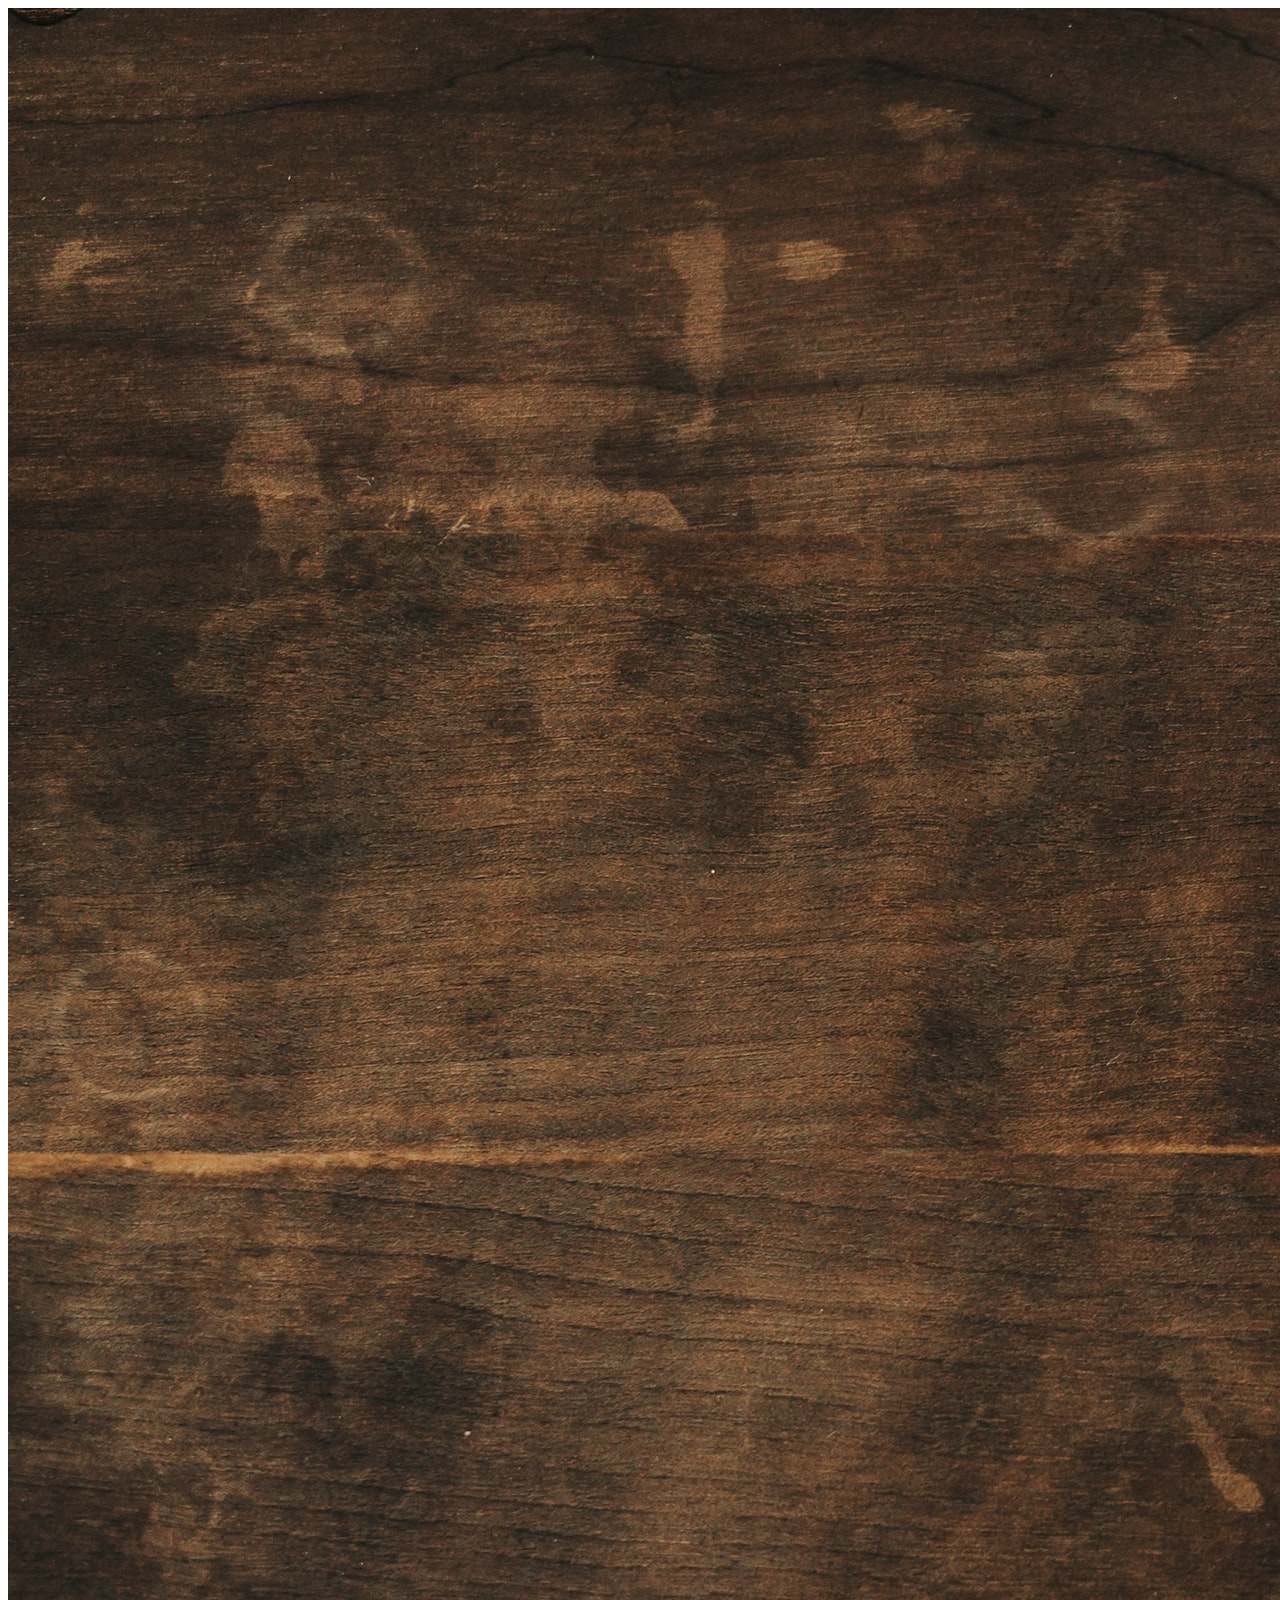
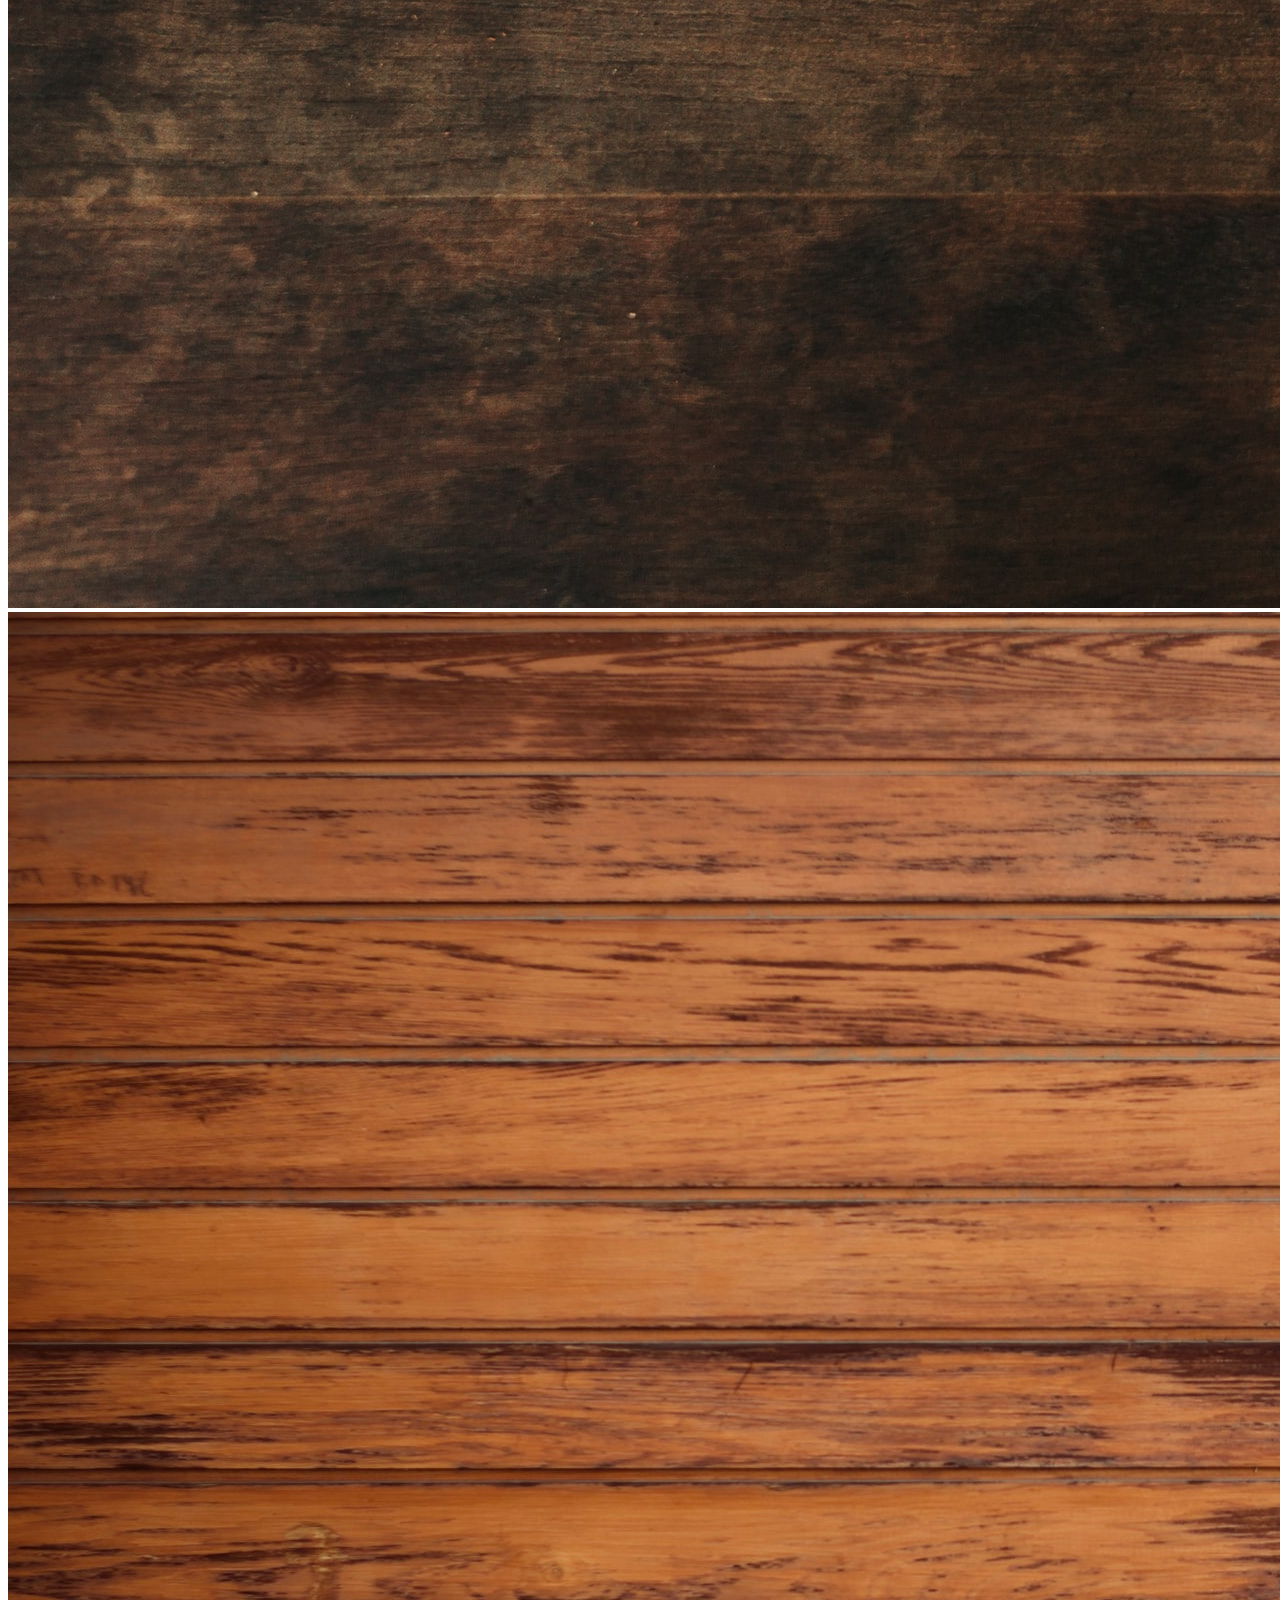
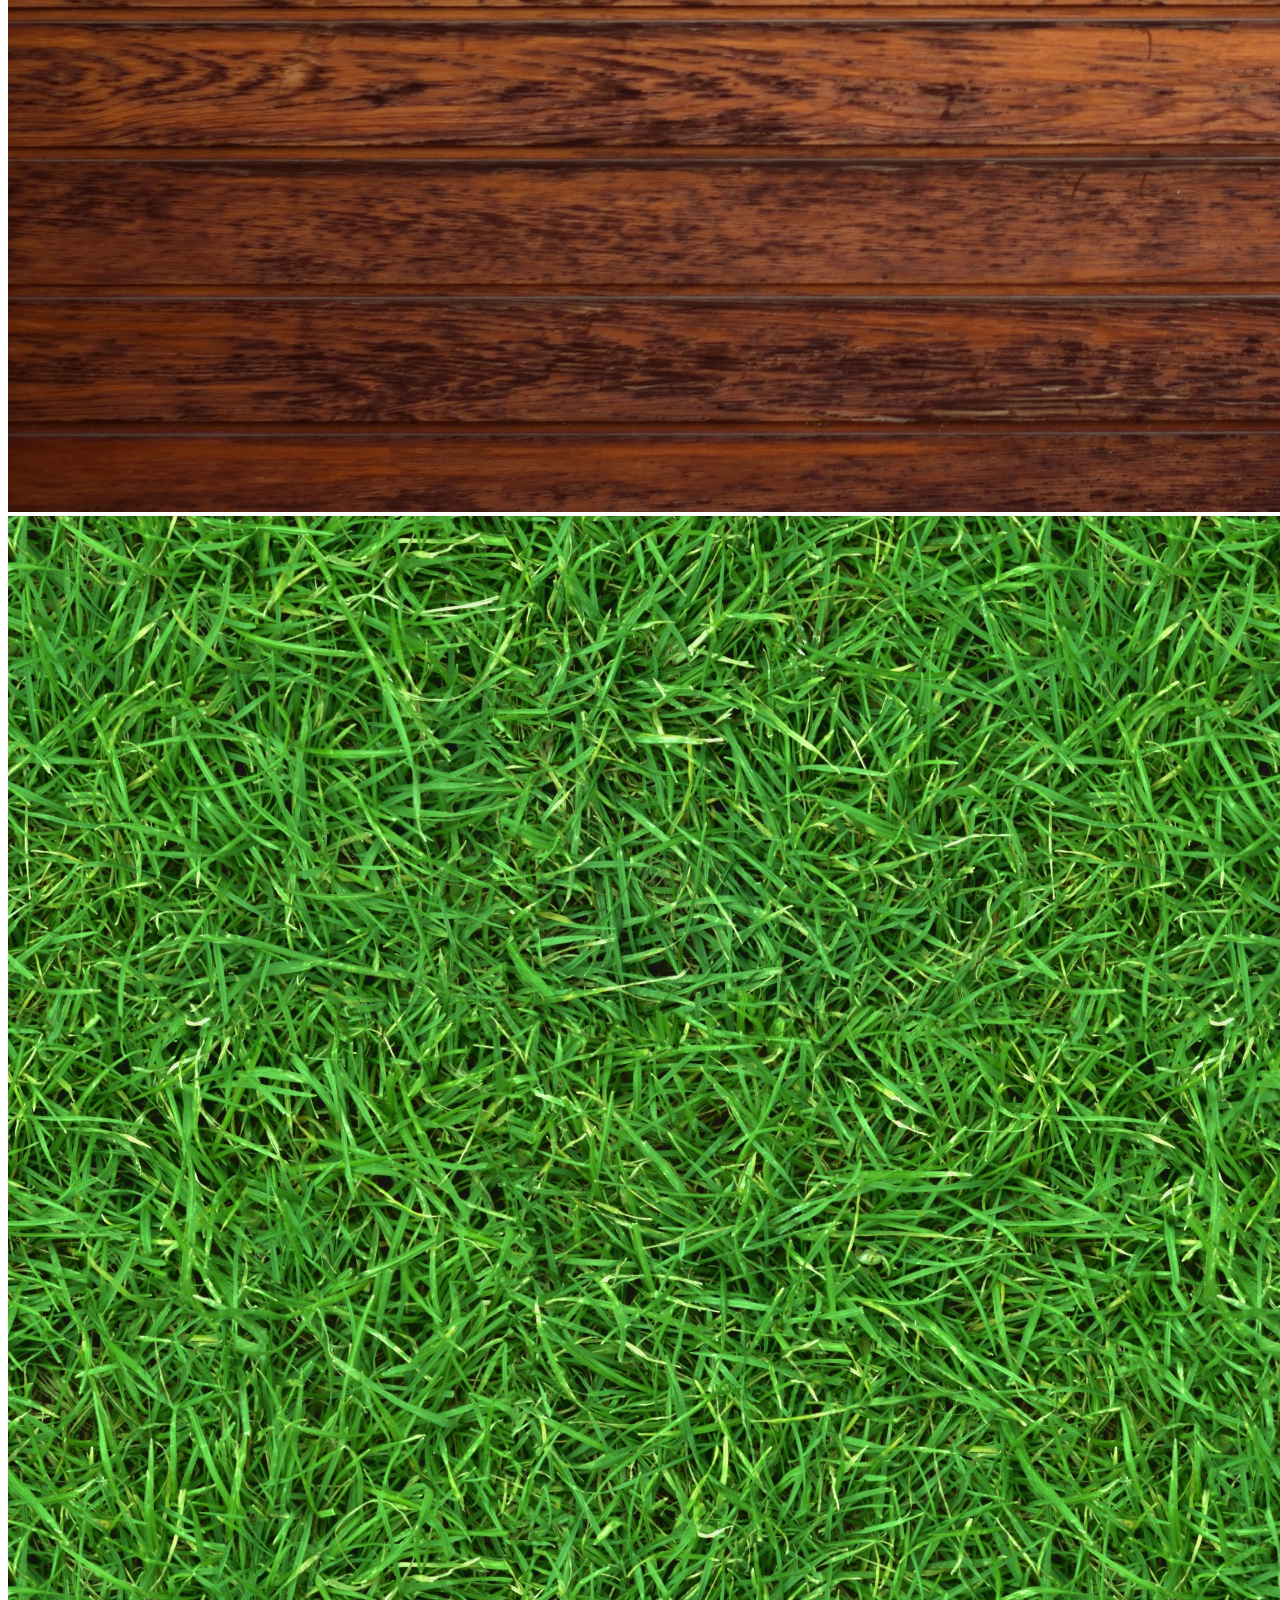
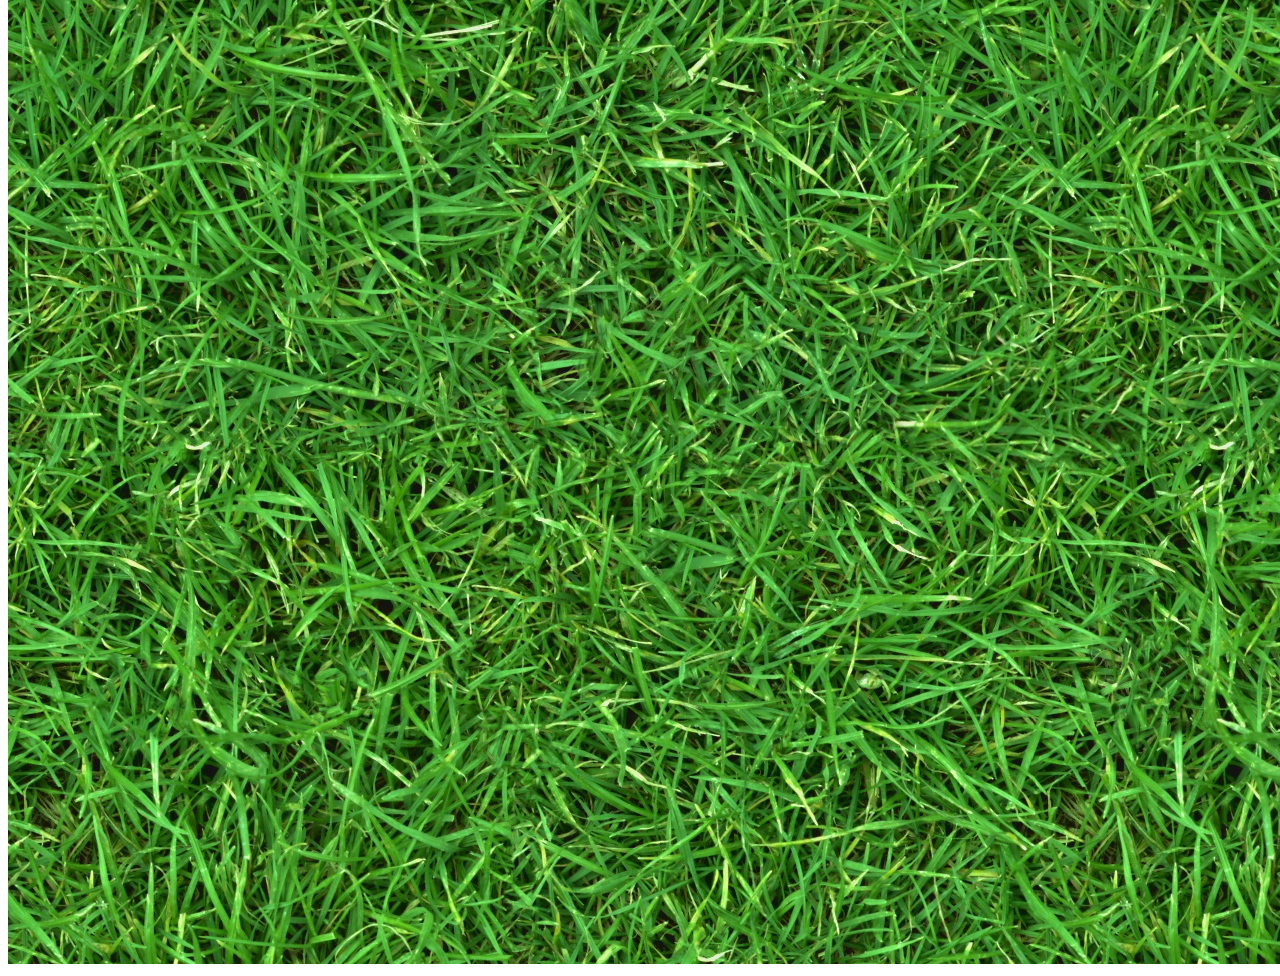
<file: 04Animation/index.html>
<!DOCTYPE html>
<html>
  <head>
    <meta charset="utf-8">
    <title>Hello, WebVR! • A-Frame</title>
    <meta name="viewport" content="width=device-width">
    <script src="https://aframe.io/releases/1.0.4/aframe.min.js"></script>
    <script src="scripts/main.js" defer></script>
  </head>
  <body>
    <a-scene background="color: #333333">
      <a-assets>
          <img id="wood" src="images/wood.jpg" />
          <img id="wood2" src="images/wood2.jpg" />
          <img id="grass" src="images/grass.jpg" />
      </a-assets>
      <a-box id="myBox" 
        position="-1 1 -3"
        rotation="0 45 0" 
        width="3" 
        height="1" 
        depth="1" 
        material="src: #wood"
        shadow 
        animation="property: rotation; 
                   to: 70 460 90; 
                   dur: 3000; 
                   easing: linear; 
                   loop: true;" >
      </a-box>

      <a-box id="myOtherBox" 
        position="2 1 -3" 
        rotation="15 45 30" 
        width="3" 
        height="1" 
        depth="1" 
        material="src: #wood2"
        shadow>  
      </a-box>

      <a-plane id="ground"
        position="0 0 -4" 
        rotation="-90 0 0" 
        width="100" 
        height="100" 
        color="#7BC8A4" 
        material="src: #grass; repeat: 10 10"
        shadow>
      </a-plane> 
    </a-scene>
  </body>
</html>
</file>
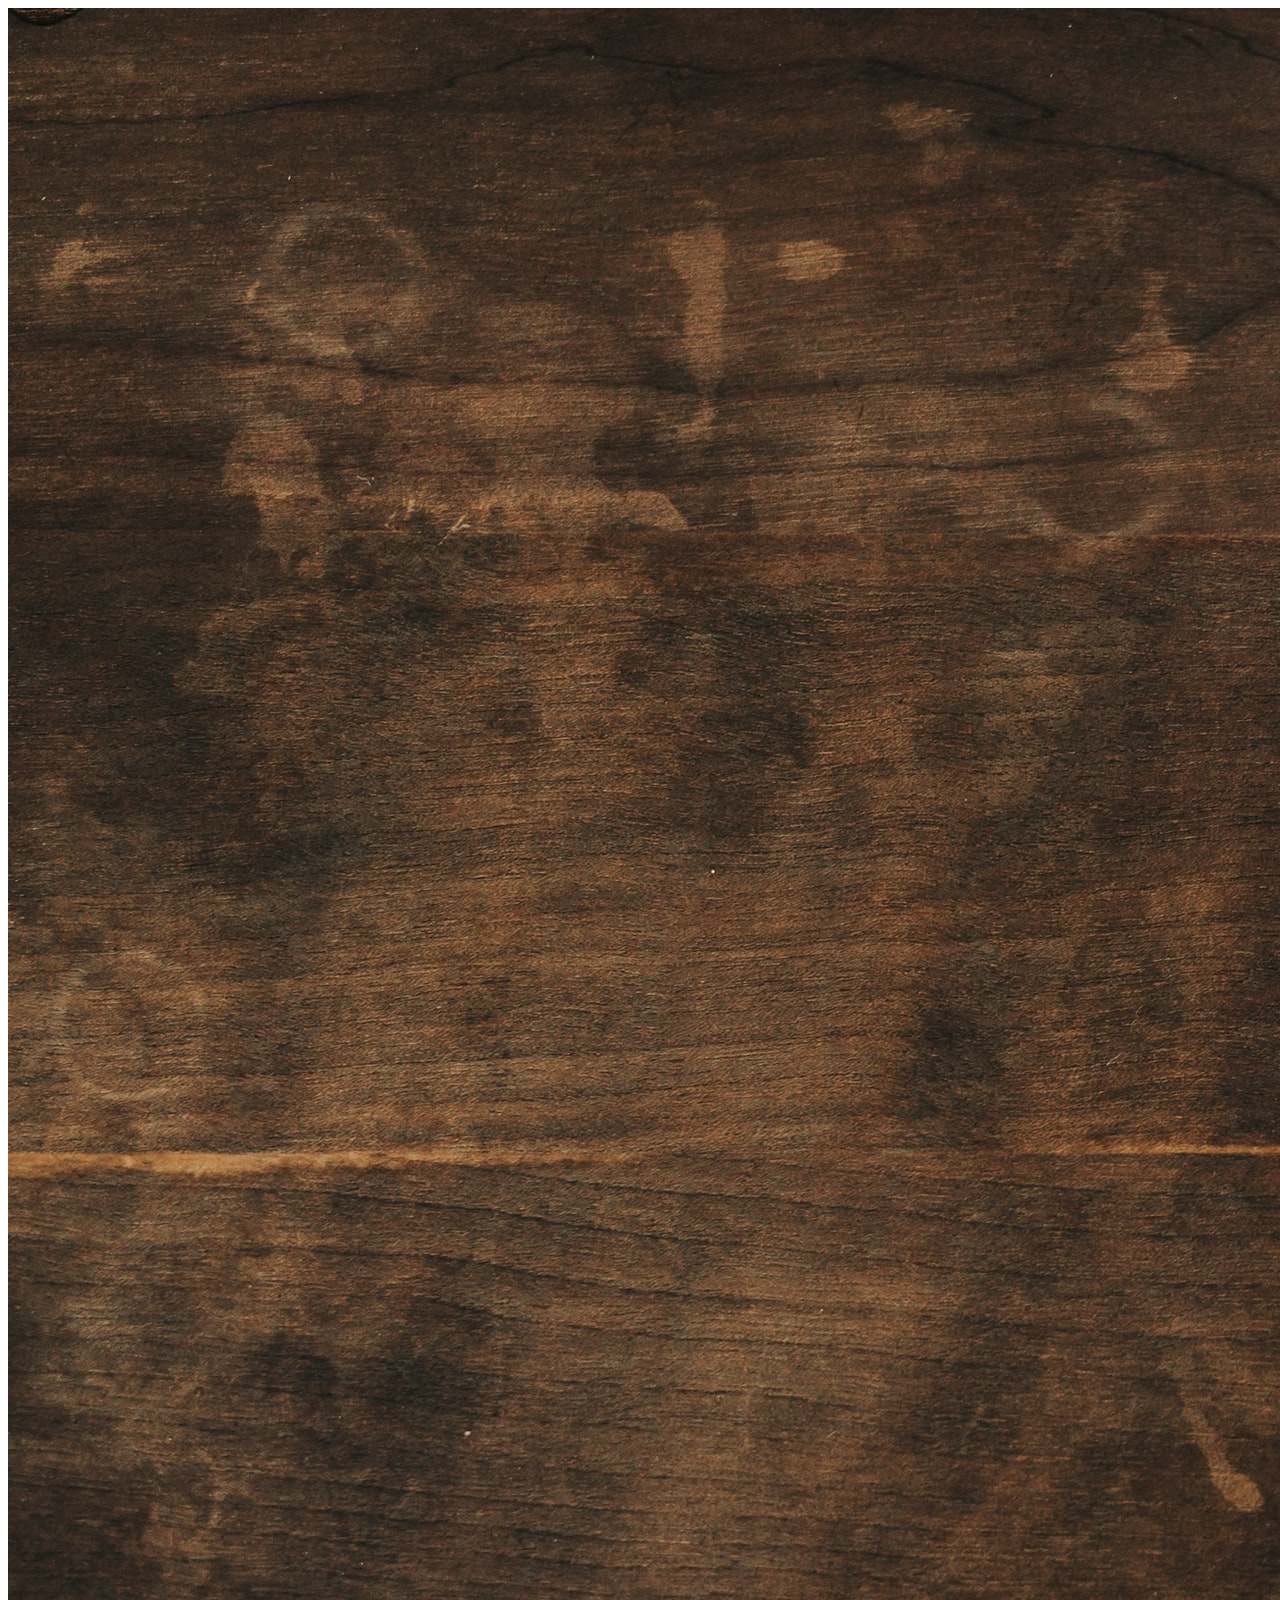
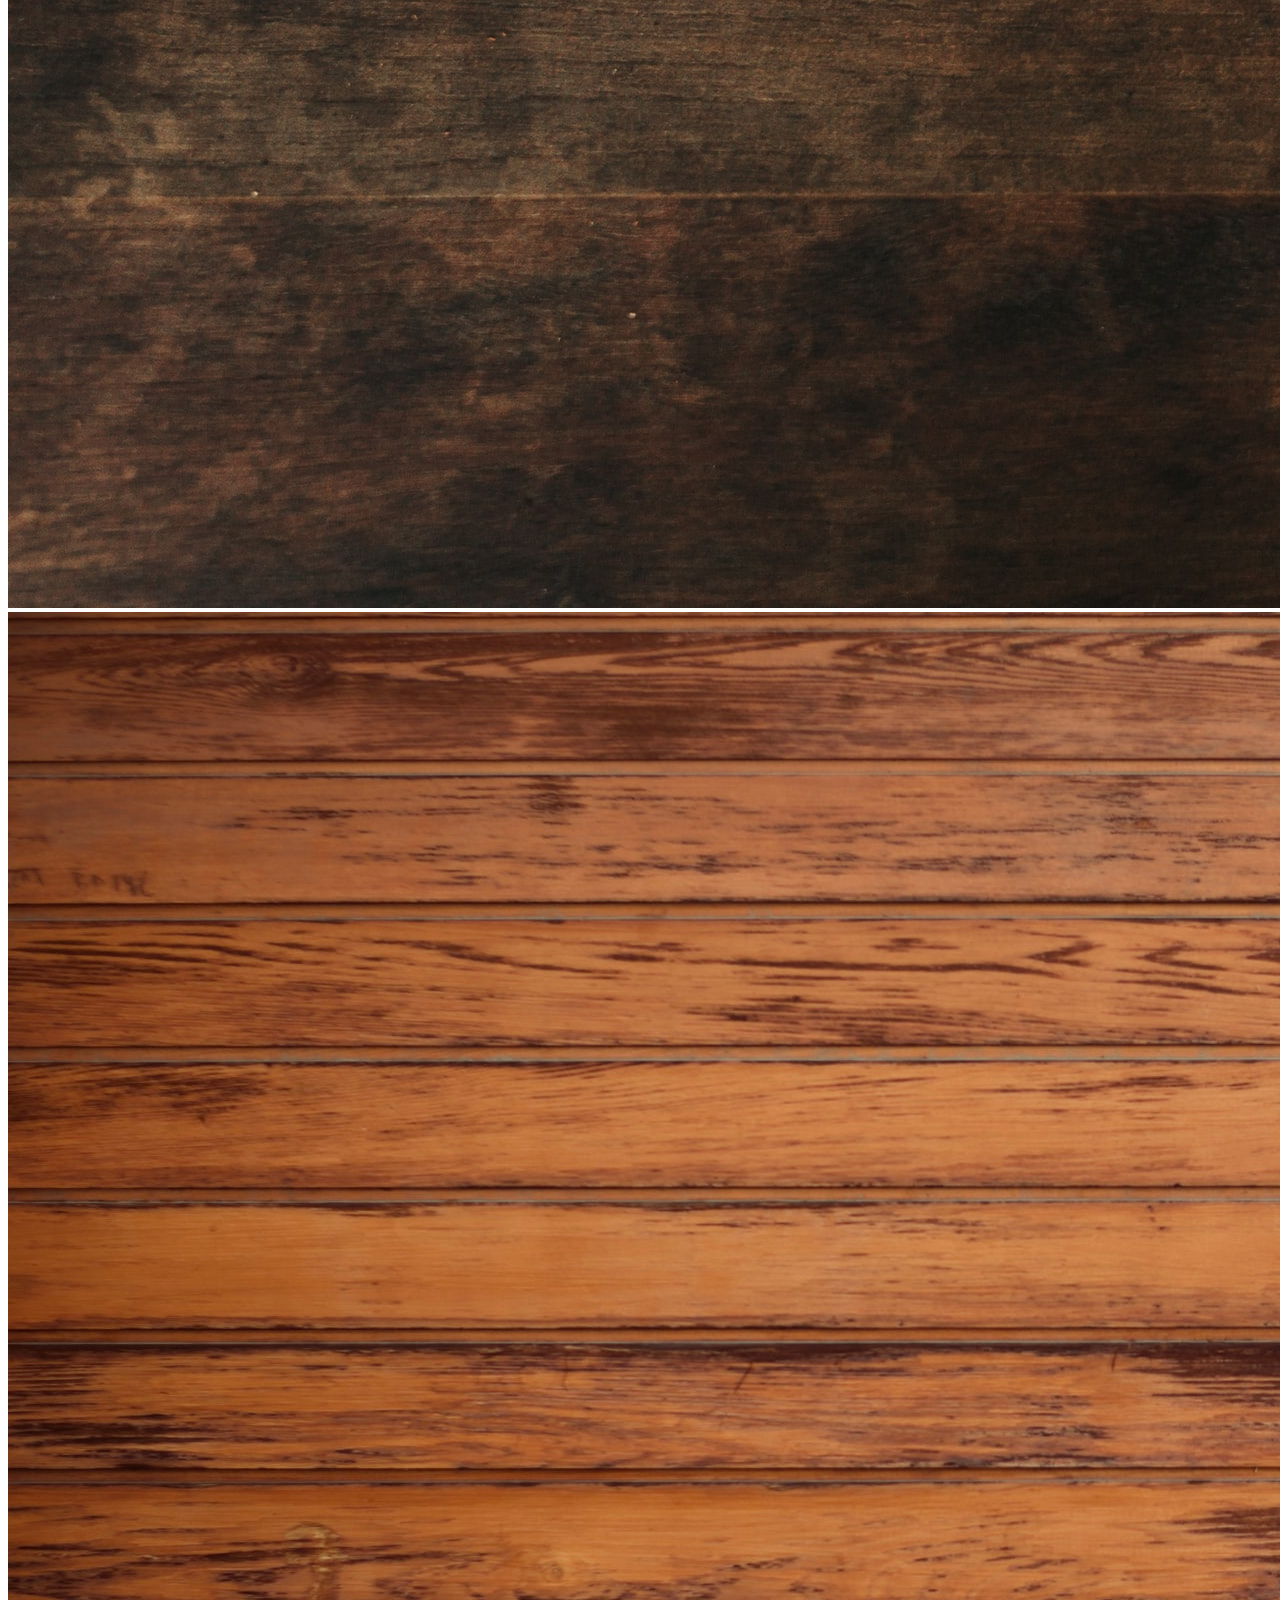
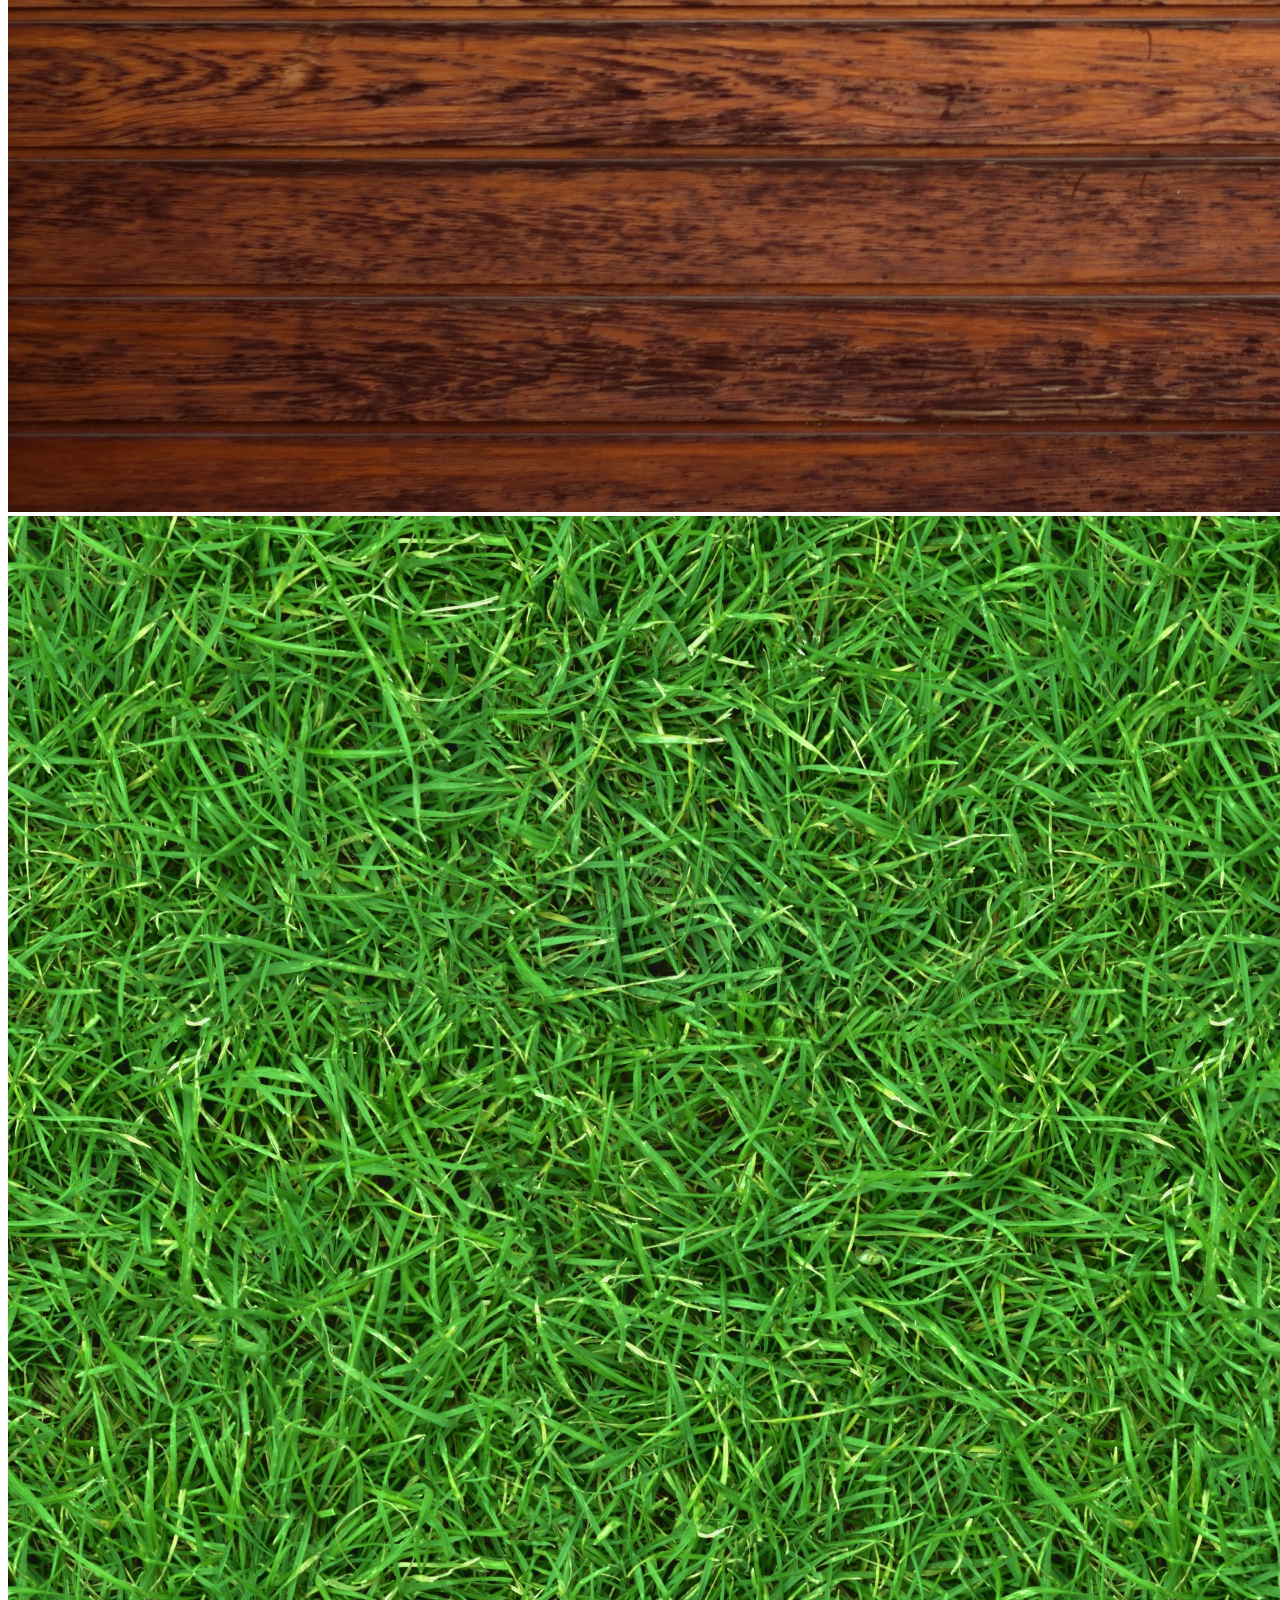
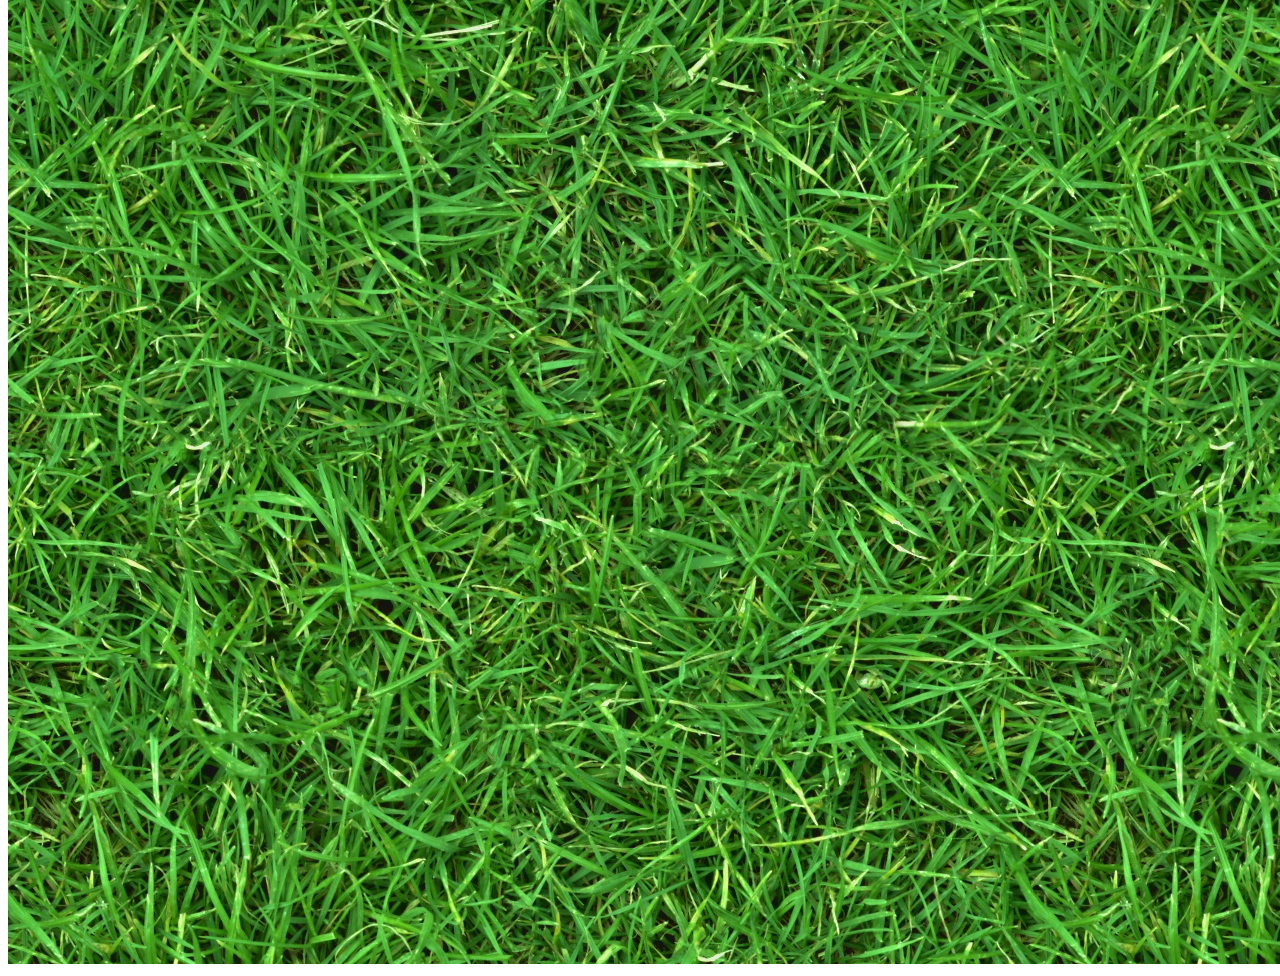
<file: 05Interaction/index.html>
<!DOCTYPE html>
<html>
  <head>
    <meta charset="utf-8">
    <title>Hello, WebVR! • A-Frame</title>
    <meta name="viewport" content="width=device-width">
    <script src="https://aframe.io/releases/1.0.4/aframe.min.js"></script>
    <script src="scripts/main.js" defer></script>
  </head>
  <body>
    <a-scene background="color: #333333">
      <a-assets>
          <img id="wood" src="images/wood.jpg" />
          <img id="wood2" src="images/wood2.jpg" />
          <img id="grass" src="images/grass.jpg" />
      </a-assets>

      <a-entity id="mouseCursor" cursor="rayOrigin: mouse"></a-entity>

      <a-box id="myBox" 
        position="-1 1 -3" 
        rotation="0 45 0" 
        width="3" 
        height="1" 
        depth="1" 
        material="src: #wood"
        shadow 
        animation__mouseenter="
          property: components.material.material.color; 
          type: color; 
          to: blue; 
          startEvents: mouseenter; 
          dur: 500;"
        animation__mouseleave="
          property: components.material.material.color; 
          type: color; 
          to: red; 
          startEvents: mouseleave; 
          dur: 500;">  
      </a-box>
      <a-box id="myOtherBox" 
        position="2 1 -3" 
        rotation="0 45 0" 
        width="3" 
        height="1" 
        depth="1" 
        material="src: #wood"
        shadow>  
      </a-box>
      <a-plane id="ground"
        position="0 0 -4" 
        rotation="-90 0 0" 
        width="100" 
        height="100" 
        color="#7BC8A4" 
        material="src: #grass; repeat: 10 10"
        shadow>
      </a-plane> 
    </a-scene>
  </body>
</html>
</file>
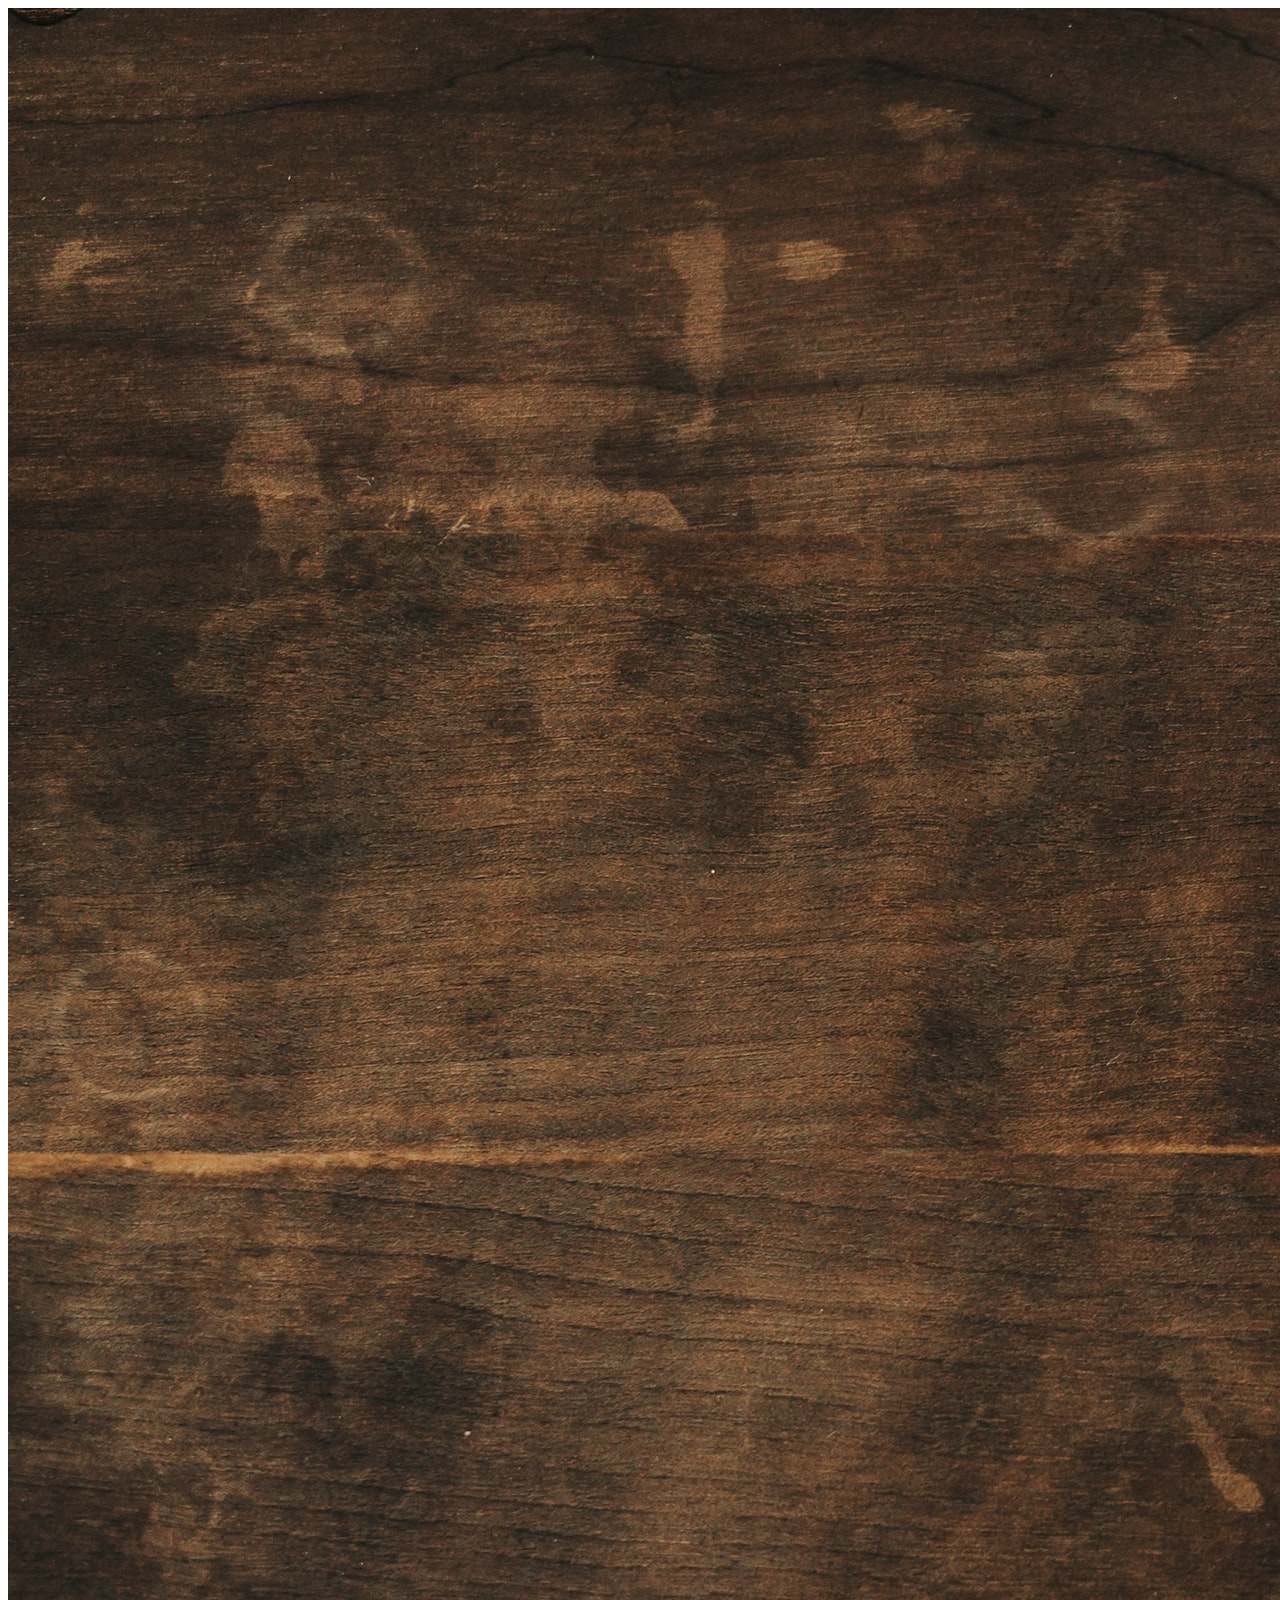
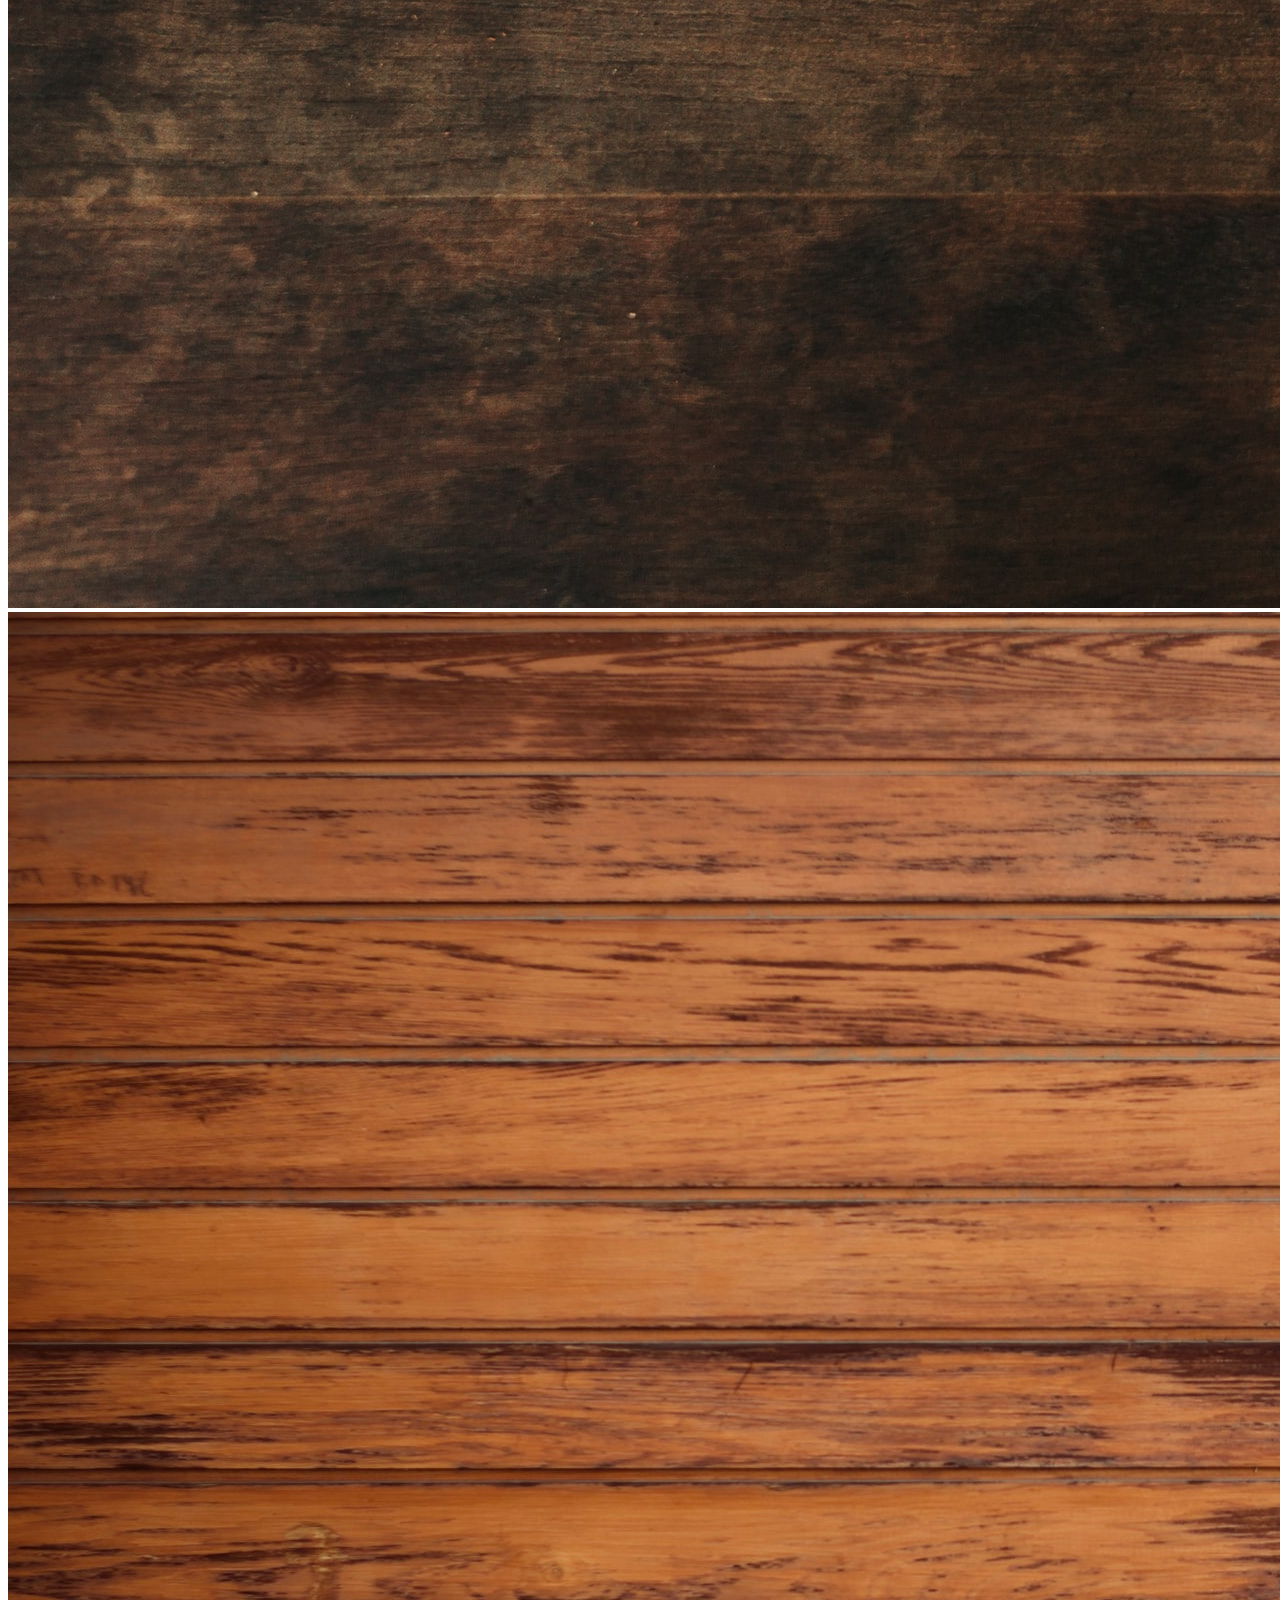
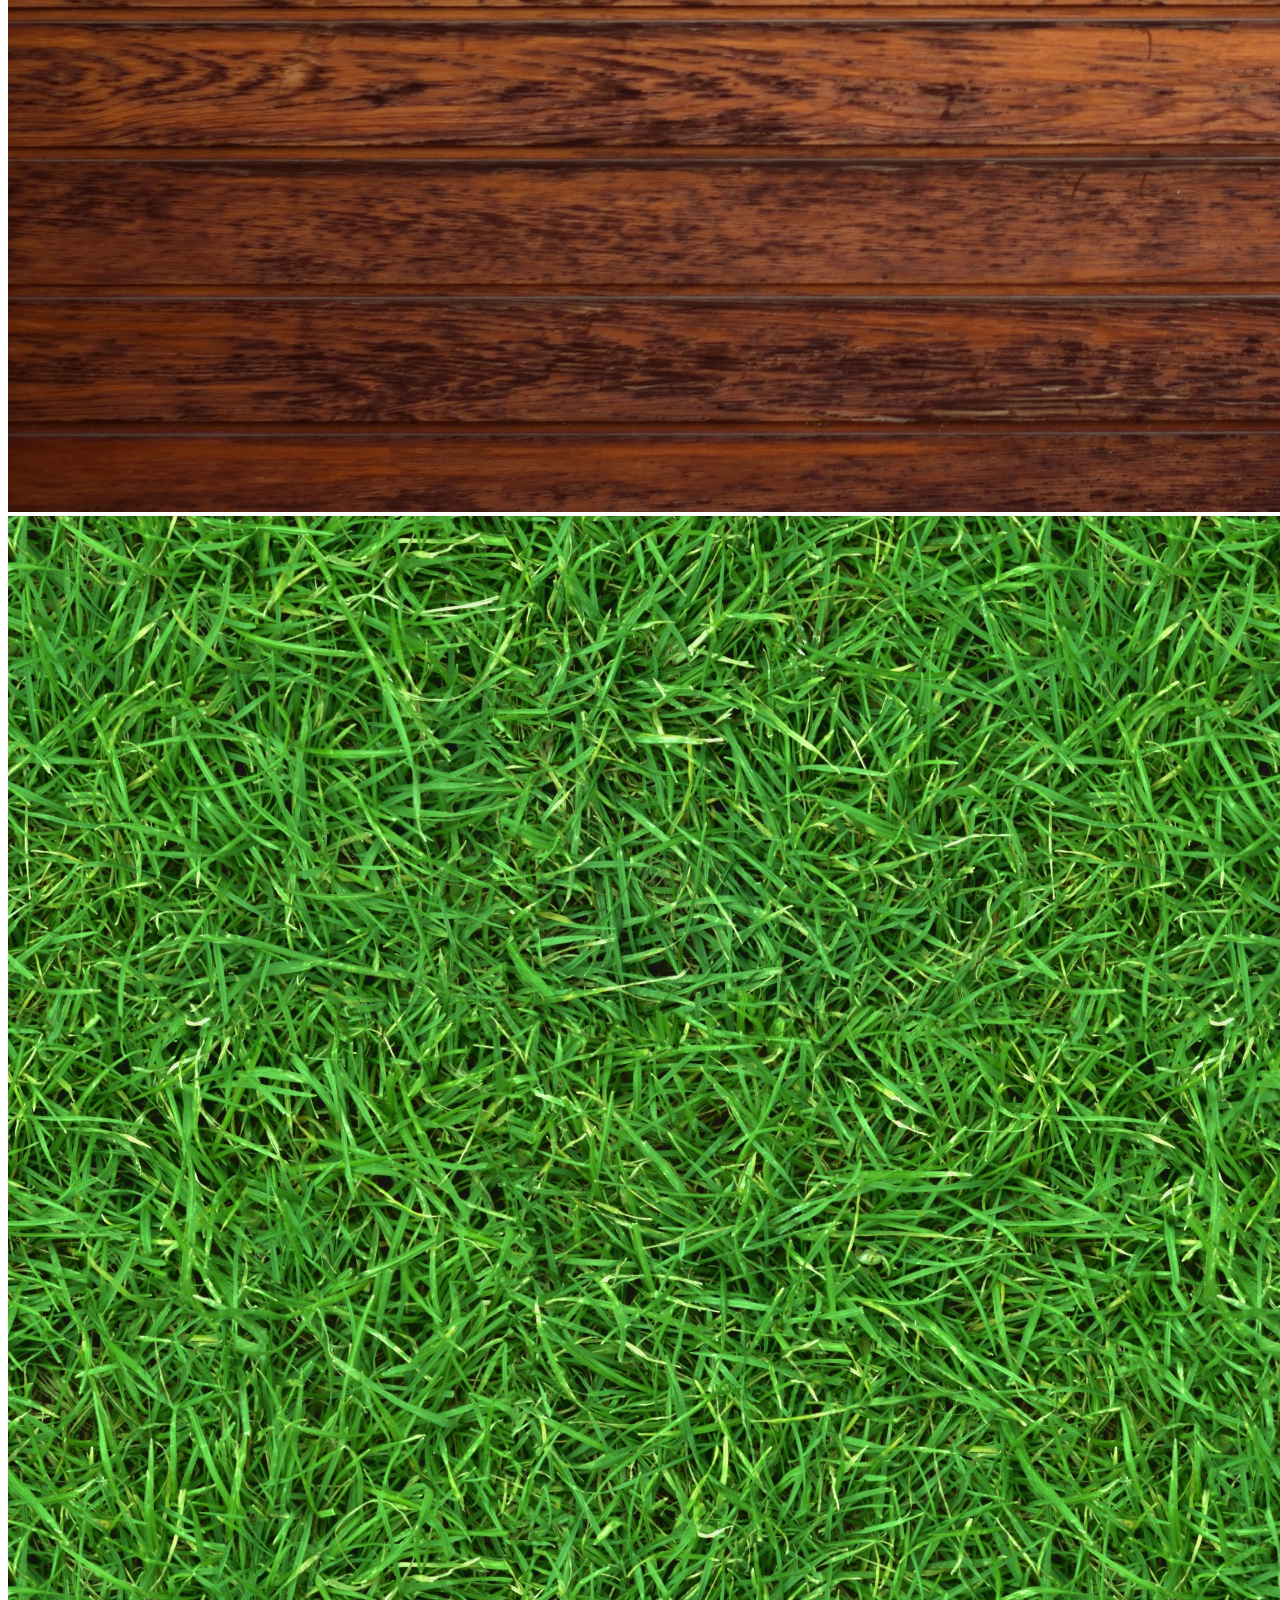
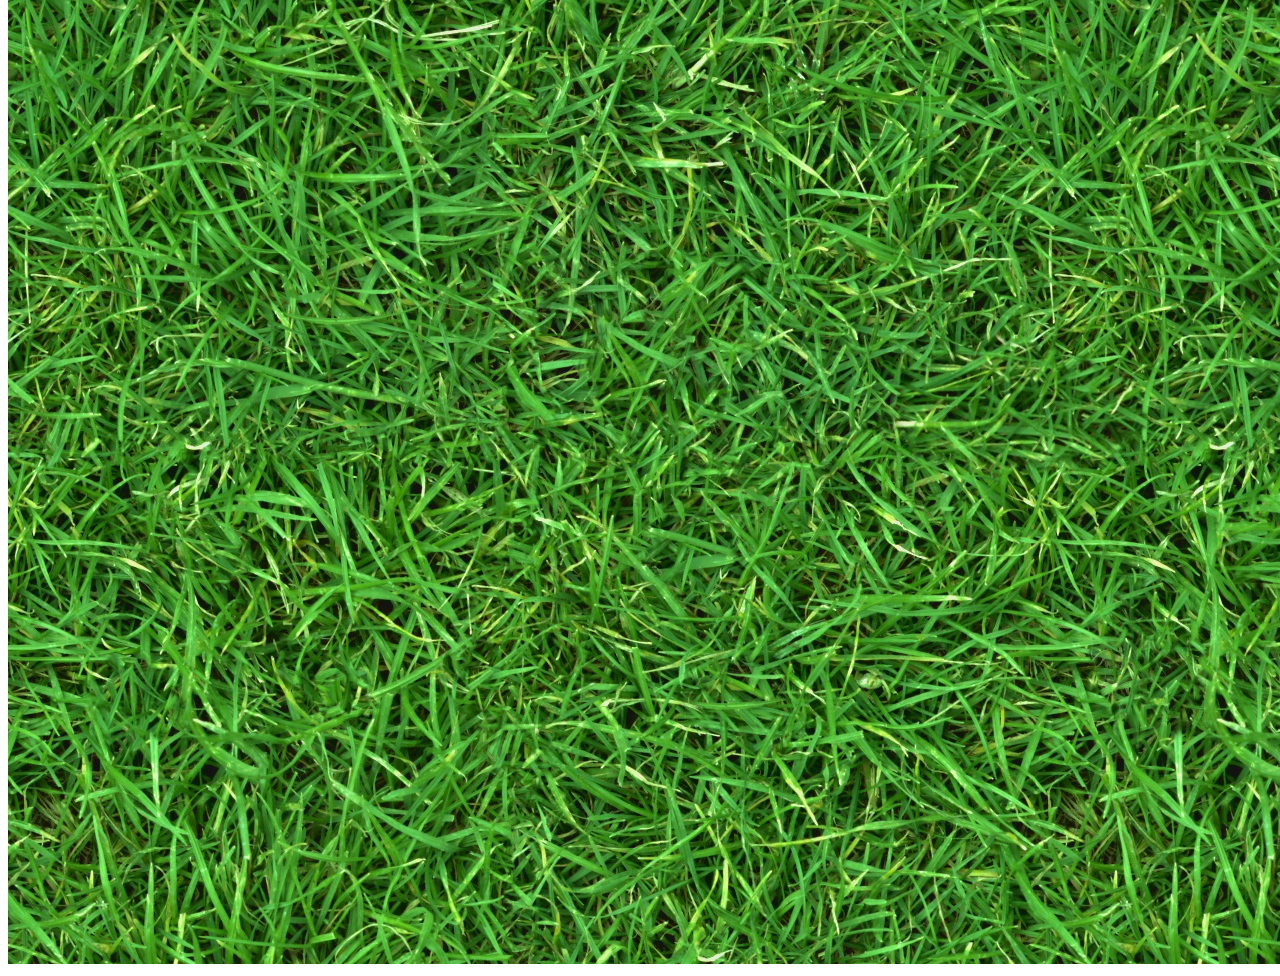
<file: 06InteractionHeadset/index.html>
<!DOCTYPE html>
<html>
  <head>
    <meta charset="utf-8">
    <title>Hello, WebVR! • A-Frame</title>
    <meta name="viewport" content="width=device-width">
    <script src="https://aframe.io/releases/1.0.4/aframe.min.js"></script>
    <script src="scripts/main.js" defer></script>
  </head>
  <body>
    <a-scene background="color: #333333">
      <a-assets>
          <img id="wood" src="images/wood.jpg" />
          <img id="wood2" src="images/wood2.jpg" />
          <img id="grass" src="images/grass.jpg" />
      </a-assets>

      <a-camera>
        <a-entity id="mouseCursor"
          cursor="fuse: true; fuseTimeout: 1500">
        </a-entity>
        <a-ring id="cursorRing" 
          position="0 0 -1"
          radius-inner= "0.02"
          radius-outer= "0.03"
          material="color: red; shader: flat">
        </a-ring>
      </a-camera>
      
      <a-box id="myBox" 
        position="-1 1 -3" 
        rotation="0 45 0" 
        width="3" 
        height="1" 
        depth="1" 
        src="#wood"
        shadow 
        animation__mouseenter="
          property: components.material.material.color; 
          type: color; 
          to: blue; 
          startEvents: mouseenter; 
          dur: 500;"
        animation__mouseleave="
          property: components.material.material.color; 
          type: color; 
          to: red; 
          startEvents: mouseleave; 
          dur: 500;">  
      </a-box>
      <a-box id="myOtherBox" 
        position="2 1 -3" 
        rotation="0 45 0" 
        width="3" 
        height="1" 
        depth="1" 
        src="#wood2"
        shadow>  
      </a-box>
      <a-plane id="ground"
        position="0 0 -4" 
        rotation="-90 0 0" 
        width="100" 
        height="100" 
        color="#7BC8A4" 
        material="src: #grass; repeat: 10 10"
        shadow>
      </a-plane> 
    </a-scene>
  </body>
</html>
</file>
